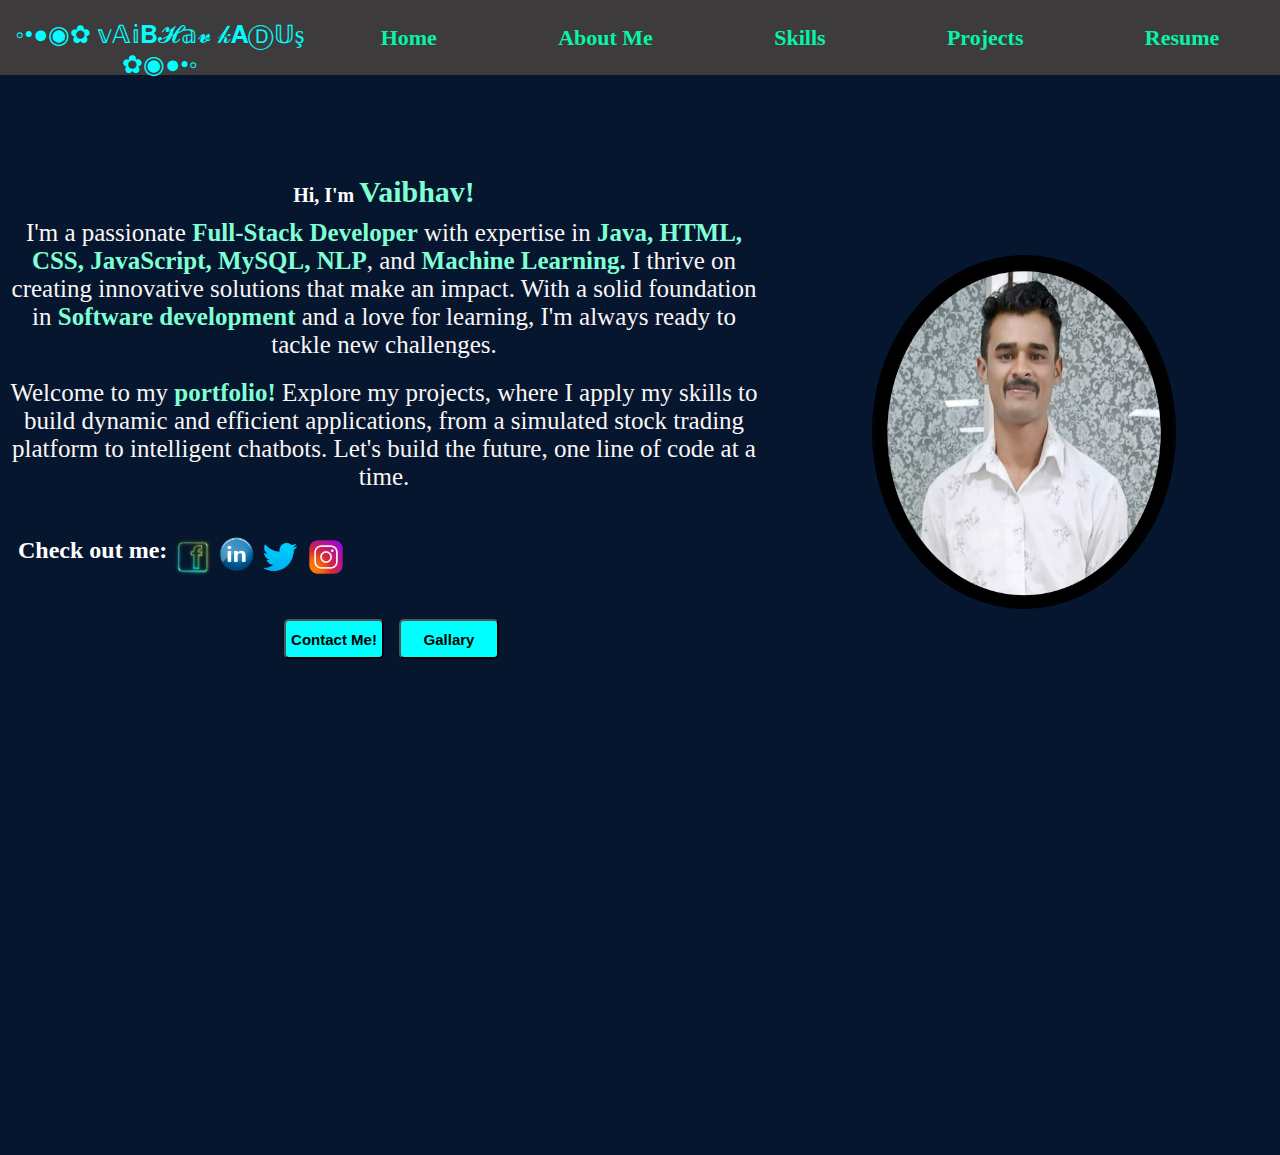
<file: index.html>
<!DOCTYPE html>
<html lang="en">
<head>
    <meta charset="UTF-8">
    <meta name="viewport" content="width=device-width, initial-scale=1.0">
    <title>Vaibhav Kadus</title>
    <link rel="stylesheet" href="./index.css">
</head>
<body>
    <div class="parent" id="navbar1">
            <div class="box1">
                <p style="color: aqua;">◦•●◉✿ 𝕧𝔸𝕚𝐁𝓗𝕒𝓿 𝓀𝐀Ⓓ𝕌ş ✿◉●•◦</p>
            </div>
                <div class="navbar">
                    <ul>
                        <li><a href="./index.html" target="_self">Home</a></li>
                        <li><a href="./About.html" target="_blank">About Me</a></li>
                        <li><a href="./Skills.html" target="_blank">Skills</a></li>
                        <li><a href="./Projects.html" target="_blank">Projects</a></li>
                        <li><a href="./Resume.html" target="_blank">Resume</a></li>
                    </ul>
            </div>
    </div>
    <div class="parent2" >
        <div class="section1">
            <section id="introduction">
                <h1 style="color: white; font-size: 20px;">Hi, I'm <B style="color: aquamarine; font-size: 30px;">Vaibhav!</B></h1>
                <p class="intro">
                  I'm a passionate <b style="color: aquamarine;">Full-Stack Developer</b> with expertise in <b style="color: aquamarine;">Java, HTML, CSS, JavaScript, MySQL, NLP</b>, and <b style="color: aquamarine;">Machine Learning.</b> I thrive on creating innovative solutions that make an impact. With a solid foundation in <b style="color: aquamarine;">Software development</b> and a love for learning, I'm always ready to tackle new challenges.
                </p>
                <p class="intro">
                  Welcome to my <b style="color: aquamarine;">portfolio!</b> Explore my projects, where I apply my skills to build dynamic and efficient applications, from a simulated stock trading platform to intelligent chatbots. Let's build the future, one line of code at a time.
                </p>
                <br><br>
                <h2 class="fitimage">&nbsp;&nbsp;&nbsp;Check out me:&nbsp<a href="https://www.facebook.com/vaibhav.kadus.58/" target="_blank"><img src="./facebook-logo-png-9023.png" alt="fbimage" width="40px"></a>&nbsp<a href="https://www.linkedin.com/in/vaibhav-kadus-9164b6214/" target="_blank"><img src="./linkedin-logo-png-2031.png" alt="linkedin image" width="35px"></a>&nbsp<a href="" target="_blank"><img src="./twitter-icon-83.png" alt="twitter image" width="40px"></a>&nbsp<a href="https://www.instagram.com/vaibhav.kadus.3131/tagged/" target="_blank"><img src="./3721672-instagram_108066.png" alt="insta image" width="40px"></a></h2>
                <br><br>
                <a href="./Contact.html" target="_blank"><button type="button" class="contactme"><b>Contact Me!</b></button></a><a href="./Gallary.html" target="_blank"><button type="button" class="contactme"><b>Gallary</b></button></a>
            </section>
              
        </div>
        <div class="section2">
                <img src="./WhatsApp Image 2024-07-28 at 17.56.02.jpeg" alt="My image" class="vphoto"><br>
    </div>    
</body>
</html>
</file>
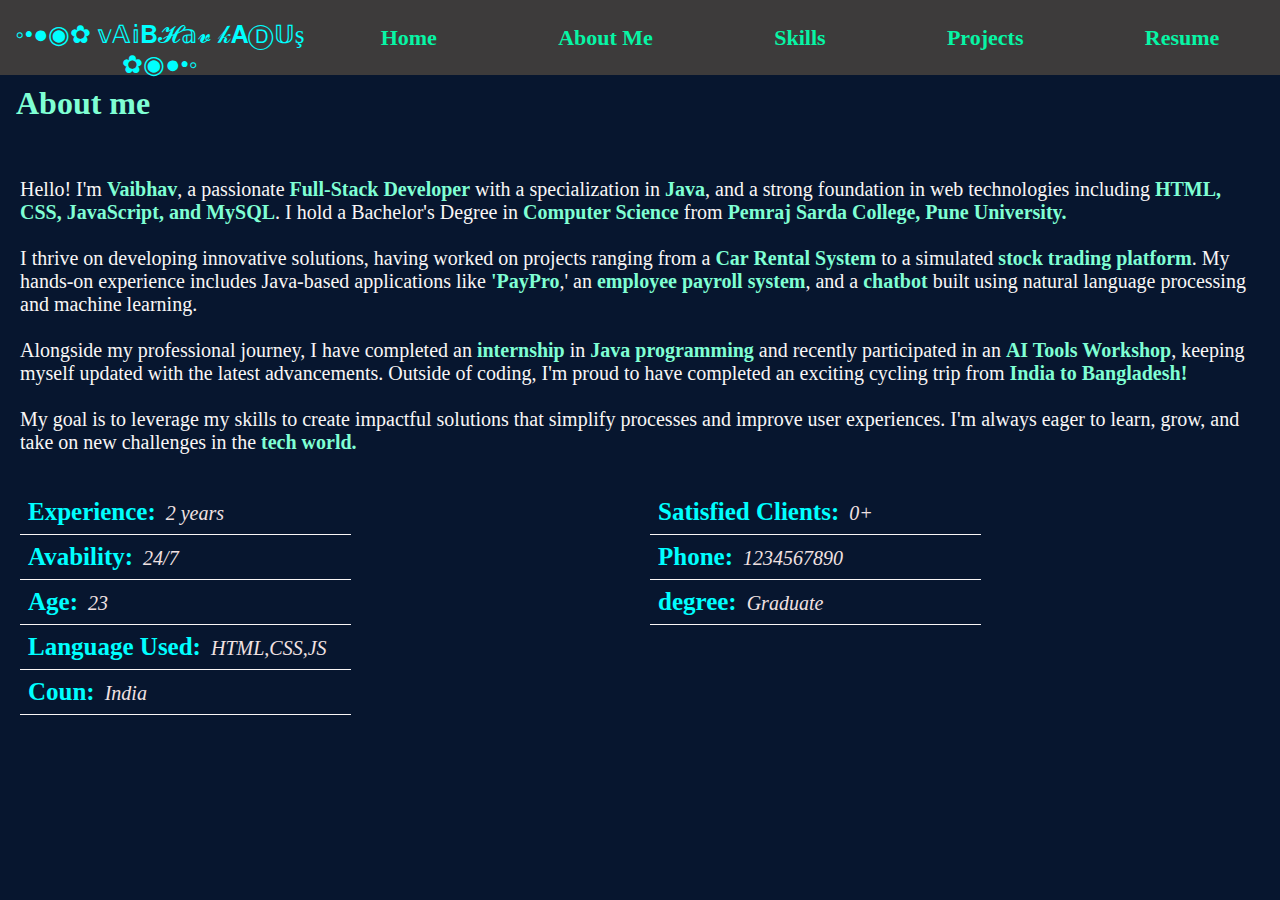
<file: About.html>
<!DOCTYPE html>
<html lang="en">
<head>
    <meta charset="UTF-8">
    <meta name="viewport" content="width=device-width, initial-scale=1.0">
    <title>About Me</title>
    <!-- <link rel="stylesheet" href="./about.css"> -->
    <link rel="stylesheet" href="./index.css">
</head>
<body>
<div class="parent">
    <div class="box1">
        <p style="color: aqua;">◦•●◉✿ 𝕧𝔸𝕚𝐁𝓗𝕒𝓿 𝓀𝐀Ⓓ𝕌ş ✿◉●•◦</p>
    </div>
        <div class="navbar">
            <ul>
                <li><a href="./index.html" target="_self">Home</a></li>
                <li><a href="./About.html" target="_blank">About Me</a></li>
                <li><a href="./Skills.html" target="_blank">Skills</a></li>
                <li><a href="./Projects.html" target="_blank">Projects</a></li>
                <li><a href="./Resume.html" target="_blank">Resume</a></li>
            </ul>
    </div>
</div>
    <h1 style="color: aquamarine; margin-top: 10px;">&nbsp;&nbsp;About me</h1>
    <br><br>
    <section id="about">
        <p>
          Hello! I'm <b style="color: aquamarine;">Vaibhav</b>, a passionate <b style="color: aquamarine;">Full-Stack Developer</b> with a specialization in <b style="color: aquamarine;">Java</b>, and a strong foundation in web technologies including <b style="color: aquamarine;">HTML, CSS, JavaScript, and MySQL</b>. I hold a Bachelor's Degree in <b style="color: aquamarine;">Computer Science</b> from <b style="color: aquamarine;">Pemraj Sarda College, Pune University.</b> 
          <br><br>
          I thrive on developing innovative solutions, having worked on projects ranging from a <b style="color: aquamarine;">Car Rental System</b> to a simulated <b style="color: aquamarine;">stock trading platform</b>. My hands-on experience includes Java-based applications like <b style="color: aquamarine;">'PayPro</b>,' an <b style="color: aquamarine;">employee payroll system</b>, and a <b style="color: aquamarine;">chatbot</b> built using natural language processing and machine learning. 
          <br><br>
          Alongside my professional journey, I have completed an <b style="color: aquamarine;">internship</b> in <b style="color: aquamarine;">Java programming</b> and recently participated in an <b style="color: aquamarine;">AI Tools Workshop</b>, keeping myself updated with the latest advancements. Outside of coding, I'm proud to have completed an exciting cycling trip from <b style="color: aquamarine;">India to Bangladesh!</b>
          <br><br>
          My goal is to leverage my skills to create impactful solutions that simplify processes and improve user experiences. I'm always eager to learn, grow, and take on new challenges in the <b style="color: aquamarine;">tech world.</b>
        </p>
      </section><br><br>
<div class="details">
   <div class="details1">
      <div class="about11">
        <b class="heading">Experience:</b><i class="head1">2 years</i><br>
      </div>
      <div class="about11">
        <b class="heading">Avability:</b><i class="head1">24/7</i><br>
      </div>
      <div class="about11">
        <b class="heading">Age:</b><i class="head1">23</i><br>
      </div>
      <div class="about11">
        <b class="heading">Language Used:</b><i class="head1">HTML,CSS,JS</i><br>
      </div>
      <div class="about11">
        <b class="heading">Coun:</b><i class="head1">India</i>
      </div>
   </div>
   <div class="details2">
        <div class="about12">
            <b class="heading">Satisfied Clients:</b><i class="head1">0+</i><br>
        </div>
        <div class="about12">
            <b class="heading">Phone:</b><i class="head1">1234567890</i><br>
        </div>
        <div class="about12">
            <b class="heading">degree:</b><i class="head1">Graduate</i><br>
        </div>
       
    </div>
    <div class="details3">
       
    </div>
    </div>
</div>
</body>
</html>
</file>
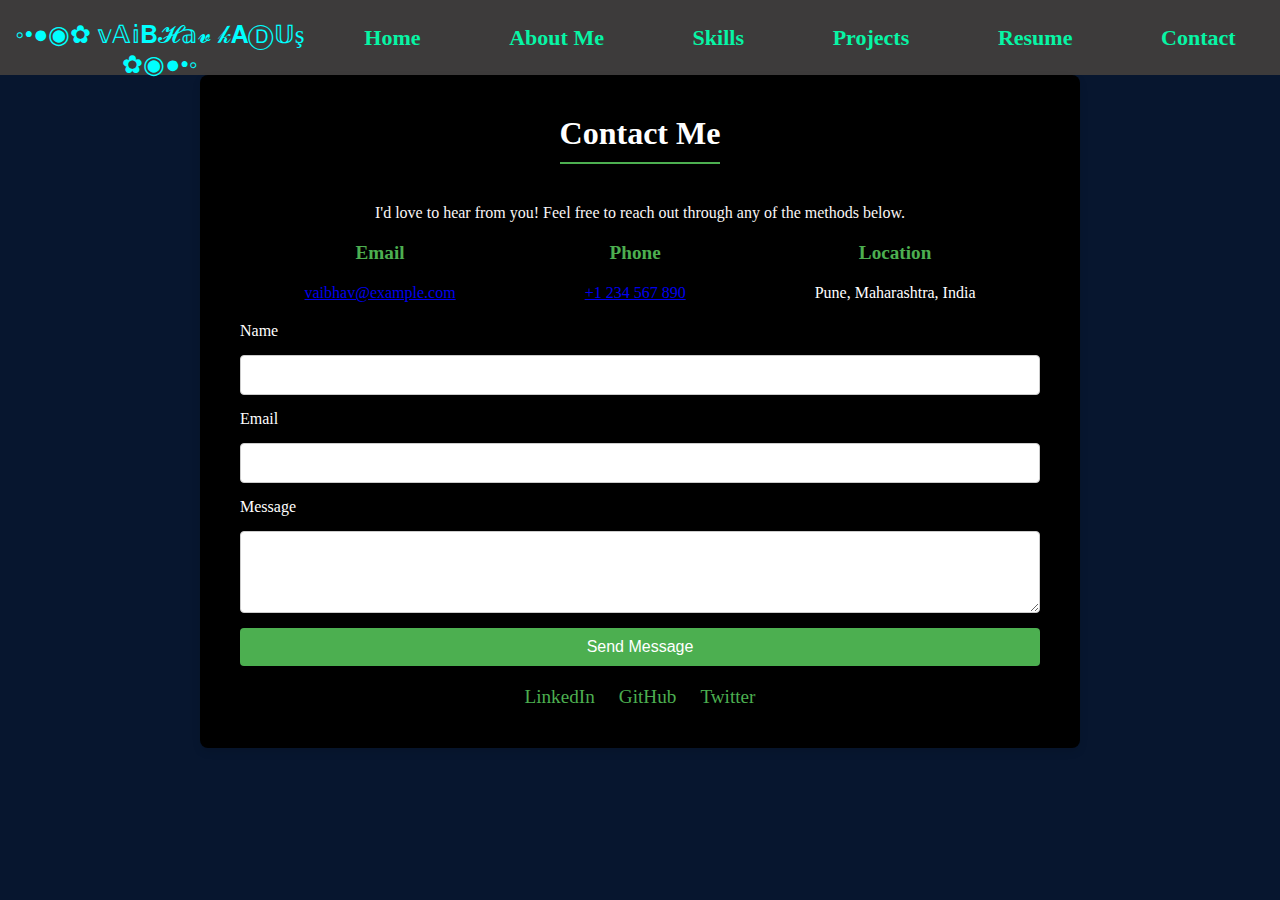
<file: Contact.html>
<!DOCTYPE html>
<html lang="en">
<head>
    <meta charset="UTF-8">
    <meta name="viewport" content="width=device-width, initial-scale=1.0">
    <title>Cantact</title>
    <link rel="stylesheet" href="./index.css">
</head>
<body>
    <div class="parent" id="navbar1">
        <div class="box1">
            <p style="color: aqua;">◦•●◉✿ 𝕧𝔸𝕚𝐁𝓗𝕒𝓿 𝓀𝐀Ⓓ𝕌ş ✿◉●•◦</p>
        </div>
            <div class="navbar">
                <ul>
                    <li><a href="./index.html" target="_self">Home</a></li>
                    <li><a href="./About.html" target="_blank">About Me</a></li>
                    <li><a href="./Skills.html" target="_blank">Skills</a></li>
                    <li><a href="./Projects.html" target="_blank">Projects</a></li>
                    <li><a href="./Resume.html" target="_blank">Resume</a></li>
                    <li><a href="./Contact.html" target="_blank">Contact</a></li>
                </ul>
        </div>
</div>
<div class="contact-section">
    <h2>Contact Me</h2>
    <p>I'd love to hear from you! Feel free to reach out through any of the methods below.</p>
    
    <!-- Contact Information -->
    <div class="contact-info">
        <div class="info-item">
            <h3>Email</h3>
            <p><a href="mailto:vaibhav@example.com">vaibhav@example.com</a></p>
        </div>
        <div class="info-item">
            <h3>Phone</h3>
            <p><a href="tel:+1234567890">+1 234 567 890</a></p>
        </div>
        <div class="info-item">
            <h3>Location</h3>
            <p>Pune, Maharashtra, India</p>
        </div>
    </div>

    <!-- Contact Form -->
    <div class="contact-form">
        <form action="/submit" method="post">
            <label for="name">Name</label>
            <input type="text" id="name" name="name" required>

            <label for="email">Email</label>
            <input type="email" id="email" name="email" required>

            <label for="message">Message</label>
            <textarea id="message" name="message" rows="4" required></textarea>

            <button type="submit">Send Message</button>
        </form>
    </div>

    <!-- Social Media Links -->
    <div class="social-media">
        <a href="https://www.linkedin.com/in/vaibhavkadus/ " target="_blank">LinkedIn</a>
        <a href="https://github.com/vaibhavkadsus" target="_blank">GitHub</a>
        <a href="https://twitter.com/yourusername" target="_blank">Twitter</a>
    </div>
</div>

    
</body>
</html>
</file>
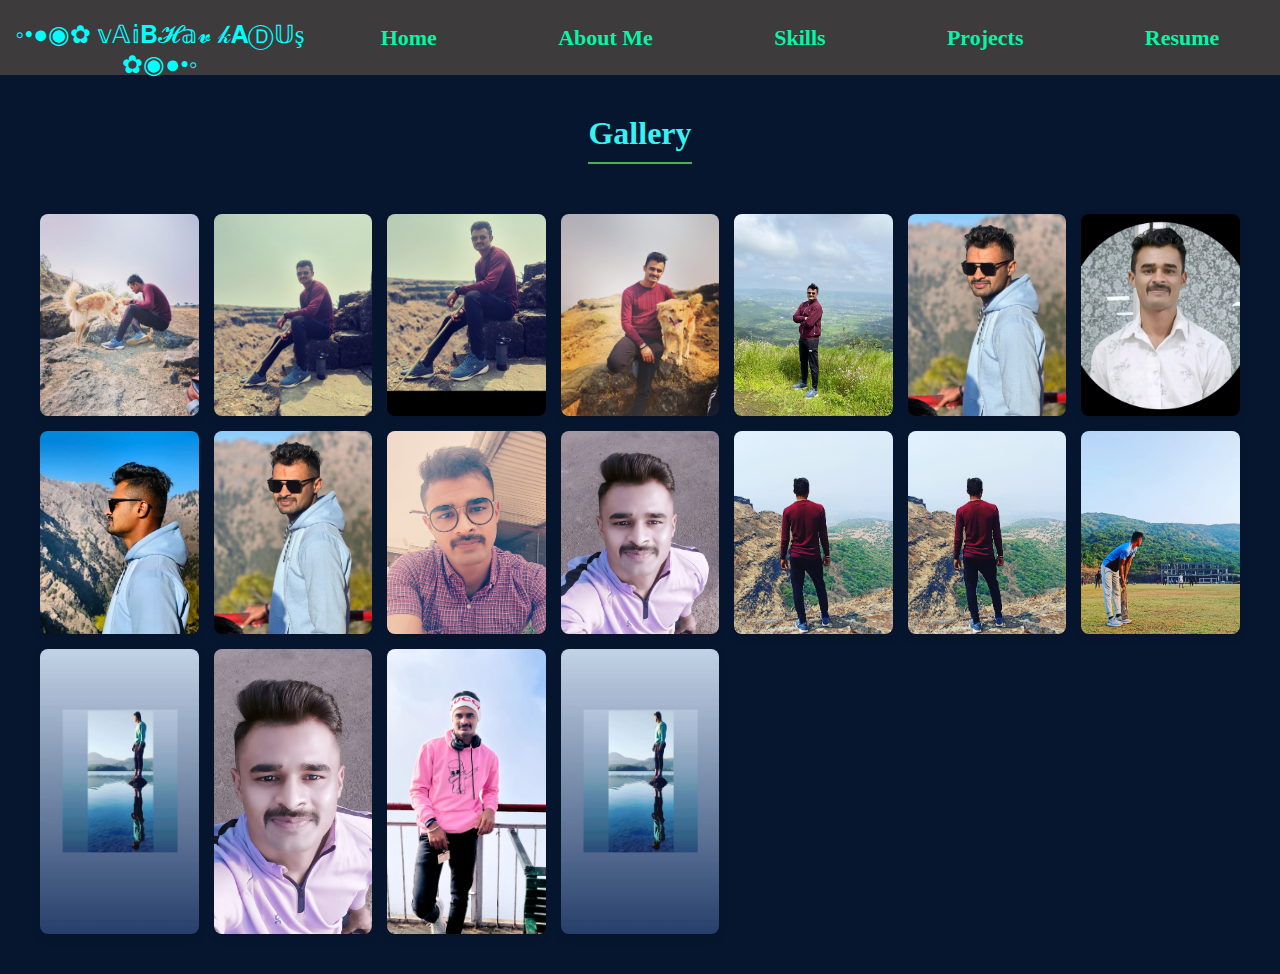
<file: Gallary.html>
<!DOCTYPE html>
<html lang="en">
<head>
    <meta charset="UTF-8">
    <meta name="viewport" content="width=device-width, initial-scale=1.0">
    <title>Gallary</title>
    <link rel="stylesheet" href="./index.css">
</head>
<body>
    <div class="parent" id="navbar1">
        <div class="box1">
            <p style="color: aqua;">◦•●◉✿ 𝕧𝔸𝕚𝐁𝓗𝕒𝓿 𝓀𝐀Ⓓ𝕌ş ✿◉●•◦</p>
        </div>
            <div class="navbar">
                <ul>
                    <li><a href="./index.html" target="_self">Home</a></li>
                    <li><a href="./About.html" target="_blank">About Me</a></li>
                    <li><a href="./Skills.html" target="_blank">Skills</a></li>
                    <li><a href="./Projects.html" target="_blank">Projects</a></li>
                    <li><a href="./Resume.html" target="_blank">Resume</a></li>
                </ul>
        </div>
</div>
<div class="gallery-section">
    <h2>Gallery</h2>
    <div class="gallery-grid">
        <div class="gallery-item"><img src="./IMG_20230317_004305_992.jpg" alt="Photo 1"></div>
        <div class="gallery-item"><img src="./IMG_20230403_122832_918.jpg" alt="Photo 2"></div>
        <div class="gallery-item"><img src="./IMG_20230707_233144_620.jpg" alt="Photo 3"></div>
        <div class="gallery-item"><img src="./IMG_20230830_232922_805.jpg" alt="Photo 4"></div>
        <div class="gallery-item"><img src="./IMG_20231109_092212_592.jpg" alt="Photo 5"></div>
        <div class="gallery-item"><img src="./IMG_20240717_213440_507.jpg" alt="Photo 6"></div>
        <div class="gallery-item"><img src="./WhatsApp Image 2024-07-28 at 17.56.02.jpeg" alt="Photo 7"></div>
        <div class="gallery-item"><img src="./WhatsApp Image 2024-10-28 at 20.06.27.jpeg" alt="Photo 8"></div>
        <div class="gallery-item"><img src="./WhatsApp Image 2024-10-28 at 20.06.28.jpeg" alt="Photo 9"></div>
        <div class="gallery-item"><img src="./WhatsApp Image 2024-10-28 at 20.06.29 (1).jpeg" alt="Photo 10"></div>
        <div class="gallery-item"><img src="./WhatsApp Image 2024-10-28 at 20.06.29.jpeg" alt="Photo 11"></div>
        <div class="gallery-item"><img src="./WhatsApp Image 2024-10-28 at 20.06.30.jpeg" alt="Photo 12"></div>
        <div class="gallery-item"><img src="./WhatsApp Image 2024-10-28 at 20.06.30.jpeg" alt="Photo 13"></div>
        <div class="gallery-item"><img src="./WhatsApp Image 2024-10-28 at 20.06.31 (1).jpeg" alt="Photo 14"></div>
        <div class="gallery-item"><img src="./WhatsApp Image 2024-10-28 at 20.06.30 (2).jpeg" alt="Photo 15"></div>
        <div class="gallery-item"><img src="./IMG_20231209_181953_298 (1).jpg" alt="Photo 16"></div>
        <div class="gallery-item"><img src="./WhatsApp Image 2024-10-28 at 20.06.31.jpeg" alt="Photo 17"></div>
        <div class="gallery-item"><img src="./WhatsApp Image 2024-10-28 at 20.06.30 (2).jpeg" alt="Photo 18"></div>
    </div>
</div>

   
</body>
</html>
</file>
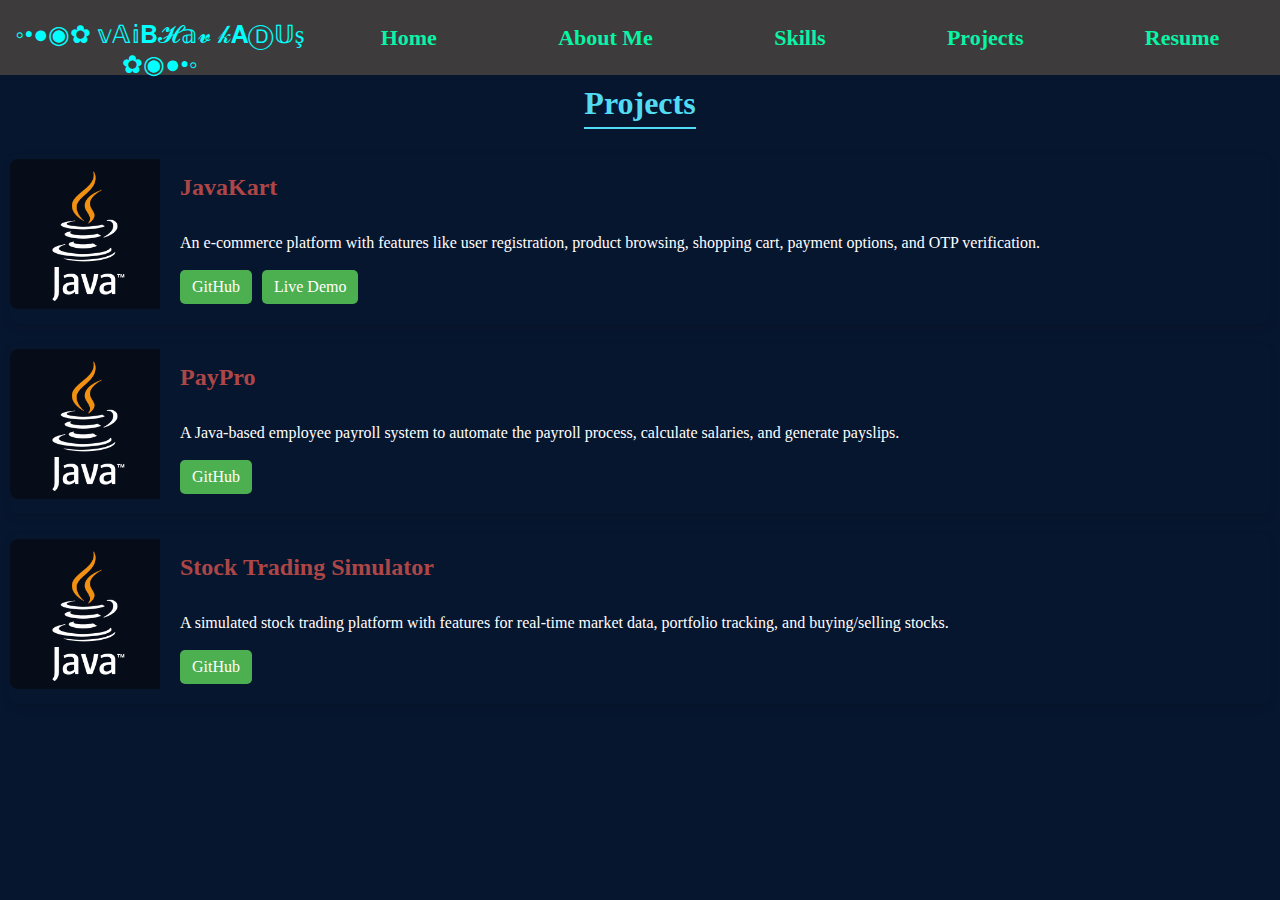
<file: Projects.html>
<!DOCTYPE html>
<html lang="en">
<head>
    <meta charset="UTF-8">
    <meta name="viewport" content="width=device-width, initial-scale=1.0">
    <title>Projects</title>
    <link rel="stylesheet" href="./index.css">
</head>
<body>
    <div class="parent" id="navbar1">
        <div class="box1">
            <p style="color: aqua;">◦•●◉✿ 𝕧𝔸𝕚𝐁𝓗𝕒𝓿 𝓀𝐀Ⓓ𝕌ş ✿◉●•◦</p>
        </div>
            <div class="navbar">
                <ul>
                    <li><a href="./index.html" target="_self">Home</a></li>
                    <li><a href="./About.html" target="_blank">About Me</a></li>
                    <li><a href="./Skills.html" target="_blank">Skills</a></li>
                    <li><a href="./Projects.html" target="_blank">Projects</a></li>
                    <li><a href="./Resume.html" target="_blank">Resume</a></li>
                </ul>
        </div>
</div>
    <div class="projects-section">
        <h2>Projects</h2>
        
        <div class="project">
            <img src="./java-logo-vert-blk.png" alt="Project 1 Screenshot">
            <div class="project-details">
                <h3>JavaKart</h3>
                <p>An e-commerce platform with features like user registration, product browsing, shopping cart, payment options, and OTP verification.</p>
                <div class="project-links">
                    <a href="https://github.com/yourusername/javakart" target="_blank">GitHub</a>
                    <a href="https://javakart-demo.com" target="_blank">Live Demo</a>
                </div>
            </div>
        </div>
    
        <div class="project">
            <img src="./java-logo-vert-blk.png" alt="Project 2 Screenshot">
            <div class="project-details">
                <h3>PayPro</h3>
                <p>A Java-based employee payroll system to automate the payroll process, calculate salaries, and generate payslips.</p>
                <div class="project-links">
                    <a href="https://github.com/yourusername/paypro" target="_blank">GitHub</a>
                </div>
            </div>
        </div>
    
        <div class="project">
            <img src="./java-logo-vert-blk.png" alt="Project 3 Screenshot">
            <div class="project-details">
                <h3>Stock Trading Simulator</h3>
                <p>A simulated stock trading platform with features for real-time market data, portfolio tracking, and buying/selling stocks.</p>
                <div class="project-links">
                    <a href="https://github.com/yourusername/stock-trading-simulator" target="_blank">GitHub</a>
                </div>
            </div>
        </div>
        
        <!-- Add more projects as needed -->
    </div>
    
</body>
</html>
</file>
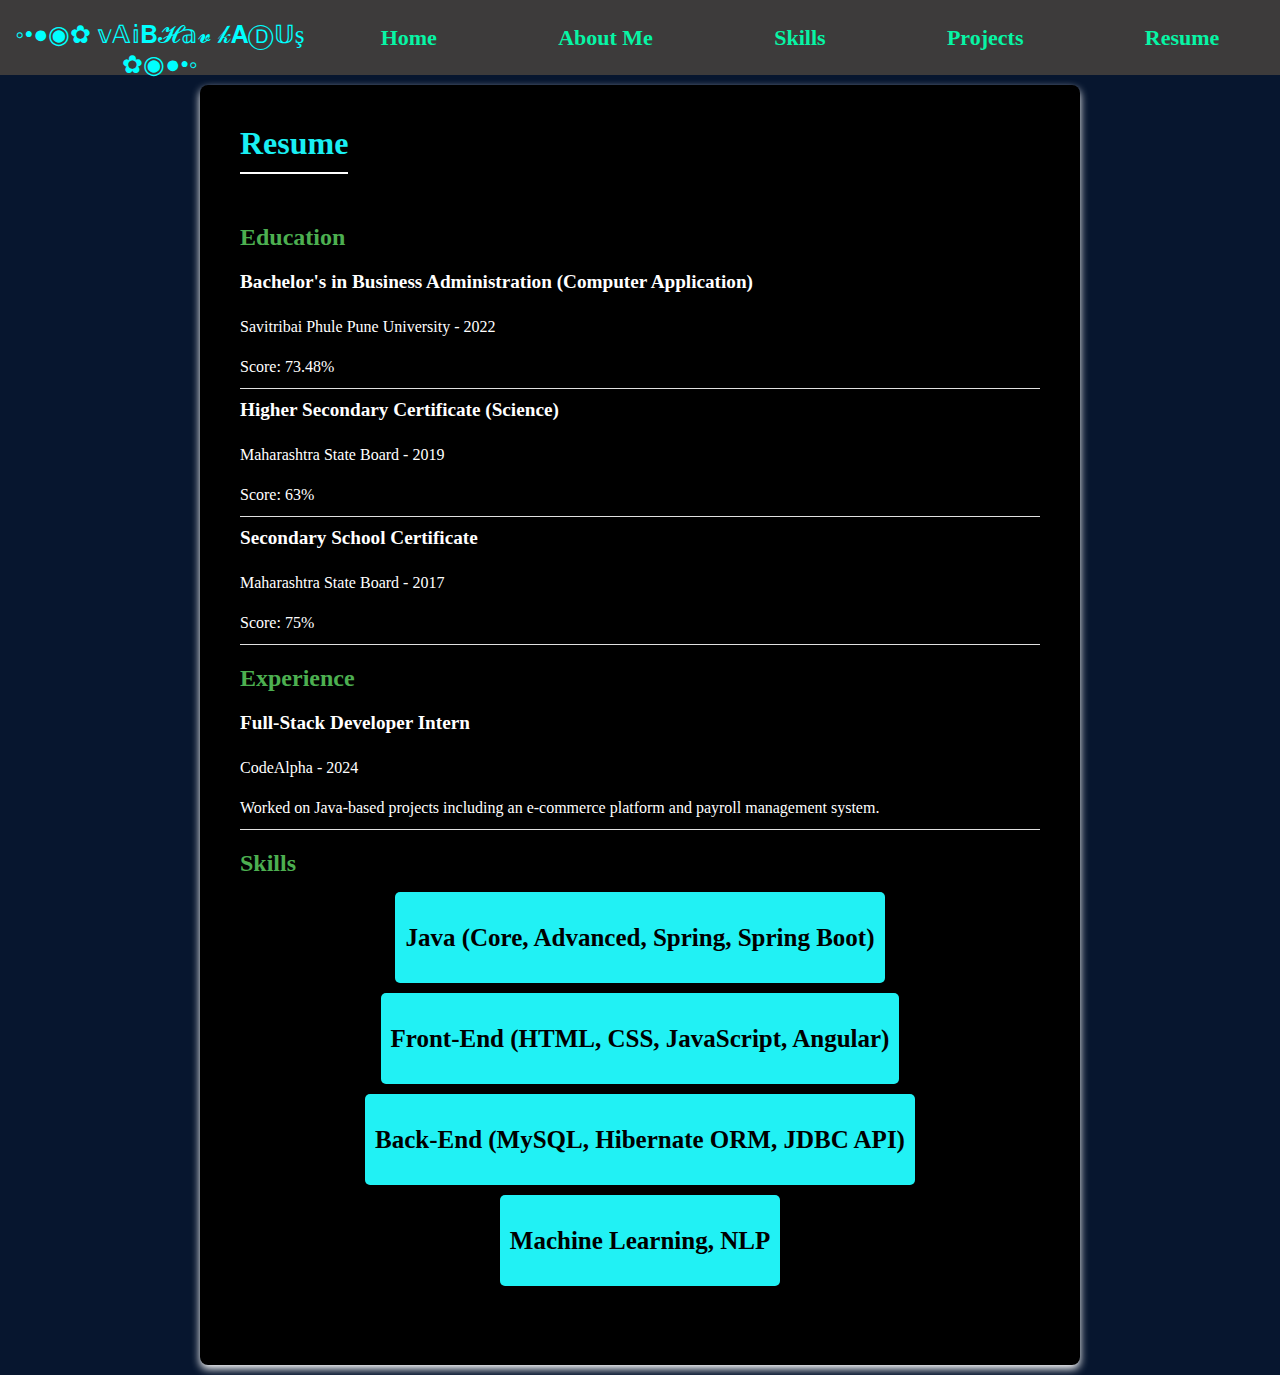
<file: Resume.html>
<!DOCTYPE html>
<html lang="en">
<head>
    <meta charset="UTF-8">
    <meta name="viewport" content="width=device-width, initial-scale=1.0">
    <title>Resume</title>
    <link rel="stylesheet" href="./index.css">
</head>
<body>
    <div class="parent" id="navbar1">
        <div class="box1">
            <p style="color: aqua;">◦•●◉✿ 𝕧𝔸𝕚𝐁𝓗𝕒𝓿 𝓀𝐀Ⓓ𝕌ş ✿◉●•◦</p>
        </div>
            <div class="navbar">
                <ul>
                    <li><a href="./index.html" target="_self">Home</a></li>
                    <li><a href="./About.html" target="_blank">About Me</a></li>
                    <li><a href="./Skills.html" target="_blank">Skills</a></li>
                    <li><a href="./Projects.html" target="_blank">Projects</a></li>
                    <li><a href="./Resume.html" target="_blank">Resume</a></li>
                </ul>
        </div>
</div>
<div class="resume-section">
    <h2>Resume</h2>

    <div class="resume-category">
        <h3>Education</h3>
        <div class="resume-item">
            <h4>Bachelor's in Business Administration (Computer Application)</h4>
            <p>Savitribai Phule Pune University - 2022</p>
            <p>Score: 73.48%</p>
        </div>
        <div class="resume-item">
            <h4>Higher Secondary Certificate (Science)</h4>
            <p>Maharashtra State Board - 2019</p>
            <p>Score: 63%</p>
        </div>
        <div class="resume-item">
            <h4>Secondary School Certificate</h4>
            <p>Maharashtra State Board - 2017</p>
            <p>Score: 75%</p>
        </div>
    </div>

    <div class="resume-category">
        <h3>Experience</h3>
        <div class="resume-item">
            <h4>Full-Stack Developer Intern</h4>
            <p>CodeAlpha - 2024</p>
            <p>Worked on Java-based projects including an e-commerce platform and payroll management system.</p>
        </div>
    </div>

    <div class="resume-category">
        <h3>Skills</h3>
        <ul class="skills-list">
            <li>Java (Core, Advanced, Spring, Spring Boot)</li>
            <li>Front-End (HTML, CSS, JavaScript, Angular)</li>
            <li>Back-End (MySQL, Hibernate ORM, JDBC API)</li>
            <li>Machine Learning, NLP</li>
        </ul>
    </div>
</div>

</body>
</html>
</file>
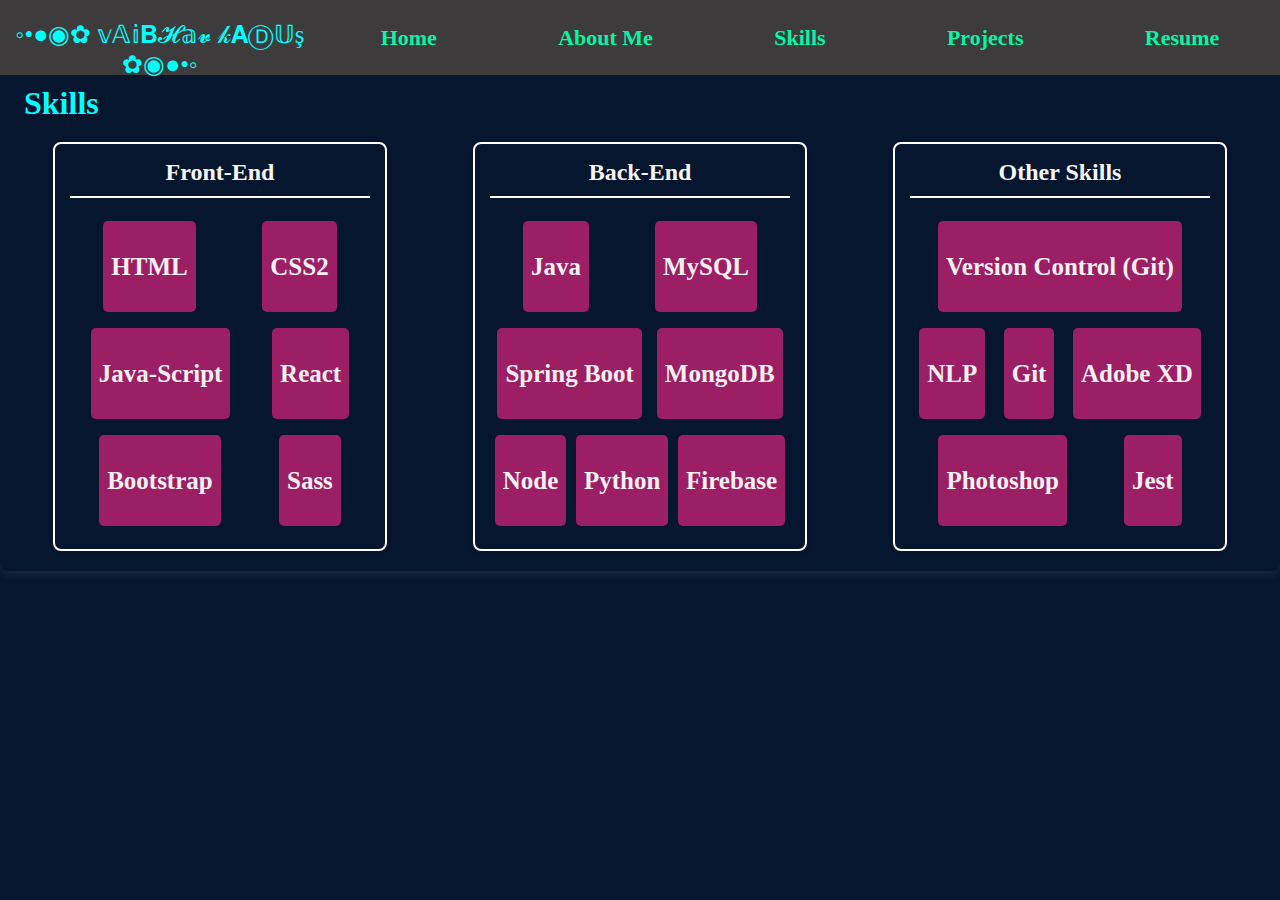
<file: Skills.html>
<!DOCTYPE html>
<html lang="en">
<head>
    <meta charset="UTF-8">
    <meta name="viewport" content="width=device-width, initial-scale=1.0">
    <title>Skills</title>
    <link rel="stylesheet" href="./index.css">
</head>
<body>
    <div class="parent" id="navbar1">
        <div class="box1">
            <p style="color: aqua;">◦•●◉✿ 𝕧𝔸𝕚𝐁𝓗𝕒𝓿 𝓀𝐀Ⓓ𝕌ş ✿◉●•◦</p>
        </div>
            <div class="navbar">
                <ul>
                    <li><a href="./index.html" target="_self">Home</a></li>
                    <li><a href="./About.html" target="_blank">About Me</a></li>
                    <li><a href="./Skills.html" target="_blank">Skills</a></li>
                    <li><a href="./Projects.html" target="_blank">Projects</a></li>
                    <li><a href="./Resume.html" target="_blank">Resume</a></li>
                </ul>
        </div>
</div>
    <h1 style="margin-top: 10px; color: aqua;">&nbsp;&nbsp;&nbsp;Skills</h1>
    <div class="skillsclass">
        <div class="f-end">
            <h2>Front-End</h2>
            <ul>
                <li>HTML</li>
                <li>CSS2</li>
                <li>Java-Script</li>
                <li>React</li>
                <li>Bootstrap</li>
                <li>Sass</li>
                <!-- Add more front-end skills here -->
            </ul>
        </div>
        <div class="b-end">
            <h2>Back-End</h2>
            <ul>
                <li>Java</li>
                <li>MySQL</li>
                <li>Spring Boot</li>
                <li>MongoDB</li>
                <li>Node</li>
                <li>Python</li>
                <li>Firebase</li>
                <!-- Add more back-end skills here -->
            </ul>
        </div>
        <div class="other">
            <h2>Other Skills</h2>
            <ul>
                <li>Version Control (Git)</li>
                <li>NLP</li>
                <li>Git</li>
                <li>Adobe XD</li>
                <li>Photoshop</li>
                
                <li>Jest</li>
                <!-- Add more skills here -->
            </ul>
        </div>
    </div>
</body>
</html>
</file>
<file: index.css>
*{
  padding: 0;
  margin: 0;
  /* box-sizing: border-box;
  overflow: hidden; */
}
body{
    background-color: rgb(7, 22, 47);
}
.parent{
    width: 100% 100vh;
    height: 75px;
    background-color: rgb(61, 59, 59);
    display: flex;
    align-items: center; 
}
.box1{
    width: 25%;
    height: 75px;
    /* background-color:dimgray; */
    text-align: center;
    font-size: 25px;
    color: rgb(119, 239, 239);
}
.name{
    color: rgb(119, 239, 239);
}
.navbar{
    width: 75%;
    height: 75px;
    /* background-color: dimgray; */
    font-size: 25px;
    color: rgb(6, 236, 159);
   
}
ul{
   list-style-type: none;
   font-size: 25px;
   font-weight: bold;
   display: flex;
   justify-content: space-around;
   padding: 0;
   margin: 0;
   flex-wrap: wrap;
   text-align: center;
}
li{
    height: 75px;
    display: flex;
    align-items: center;
}
p{
    padding-top: 20px;
    color: #f9f6f6;
}
.parent2 {
    width: 100%;
    height: 100vh;
    display: flex; /* Add flexbox */
    text-align: center;
    margin-top: 100px;
}
.section1{
    width: 60%;
    height: 100vh;
    justify-content: center;
    /* background-color: rgb(31, 52, 52); */
}
.section2 {
    width: 40%;
    height: 100vh;
    /* background-color: rgb(98, 229, 229); */
    text-align: center;
    margin-top: 80px;
    justify-content: center;
}
.vphoto{
    width: 300px;
    height: 350px; 
    border: 2px solid ;
    border-radius: 50%;
    border-color: black ;
}
a:before {
    content: "";
    position: absolute;
    top: 0;
    left: 0;
    width: 100%;
    height: 2px;
    background: #edbcbc;
    transform: scaleX(0);
    transition: all 1s;
    transform-origin: left;
  }
  
  ul li a:hover:before,
  ul li a:hover:after {
    transform: scaleX(1);
  }
  
  a:after {
    content: "";
    position: absolute;
    bottom: 0;
    left: 0;
    width: 100%;
    height: 2px;
    background: #ecabab;
    transform: scaleX(0);
    transition: all 1s;
    transform-origin: right;
  }
  ul li {
    list-style: none;
  }
  
  ul li a {
    text-decoration: none;
    color: rgb(7, 245, 165);
    font-size: 22px;
    padding: 1rem 2rem;
    position: relative;
  }
  .heading{
    text-align: center;
    padding-top: 130px;
    color: #faf9f9;
    font-size: 50px;
  }
  .intro{
    font-size: 25px;
    padding: 10px;
  }
  .fitimage{
    display: flex;
    color: white;
    margin-right: 20px;
  }
  .contactme{
    width: 100px;
    height: 40px;
    margin-left: 15px;
    background-color: aqua;
    font-size: 15px;
    border-radius: 5px;
    font-weight: 3px;
  }
  #about{
    font-size: 20px;
    margin-left: 20px;
    margin-right: 20px;

  }
  .details{
    width: 100%;
    height: 40%;
    display: flex;
    
  }
  .details1{
    width: 50%;
    height: 30%;
    text-align: left;
    margin-left: 20px;
   
  }
  .details2{
    width: 50%;
    height: 30%;
    text-align: left;
  } 
  .details3{
    width: 0%;
    height: 30%;
    text-align: left;
  }       
  .heading{
    font-size: 25px;
    color: aqua;
    text-align: left;
  }
  .head1{
    font-size: 20px;
    color: #f2e2e2;
    margin-right: 2px;
    margin-left: 10px;
   
  }
  .about11{
    width: 50%;
    height: 30%;
    text-align: left;
    border-bottom: #f9f6f6 solid 1px;
    padding: 8px;

  }
  .about12{
    width: 50%;
    height: 30%;
    text-align: left;
    border-bottom: #f9f6f6 solid 1px;
    padding: 8px;
  }
  /* General container styling */
.skillsclass {
  display: flex;
  justify-content: space-around;
  align-items: flex-start;
  padding: 20px;
  background-color: rgb(7, 22, 47);
  border-radius: 8px;
  box-shadow: 0 4px 8px rgba(184, 172, 172, 0.1);
  gap: 20px;
}

/* Individual skill sections */
.skillsclass > div {
  flex: 1;
  max-width: 300px;
  padding: 15px;
  background-color: rgb(7, 22, 47);
  border-radius: 8px;
  box-shadow: 0 2px 4px rgba(0, 0, 0, 0.1);
  border: 2px solid white;
}

/* Section headings */
.skillsclass h2 {
  font-size: 1.5em;
  color: #f7f4f4;
  border-bottom: 2px solid white;
  padding-bottom: 10px;
  margin-bottom: 15px;
  text-align: center;
}

/* Skill list styling */
.skillsclass ul {
  list-style-type: none;
  padding: 0;
}

.skillsclass li {
  font-size: 1em;
  color: #f6f0f0;
  margin: 8px 0;
  padding: 8px;
  border-radius: 5px;
  background-color: #9c1e65;
  transition: background-color 0.3s;
}

/* Hover effect on skill items */
.skillsclass li:hover {
  background-color: #aa44b3;
}

/* Responsive design */
@media (max-width: 768px) {
  .skillsclass {
      flex-direction: column;
  }
}
/* General styling for the Projects section */
.projects-section {
  padding: 10px;
  background-color: rgb(7, 22, 47);
  text-align: center;
}

.projects-section h2 {
  font-size: 2em;
  color: #52dcf4;
  margin-bottom: 5px;
  border-bottom: 2px solid #52dcf4;
  display: inline-block;
  padding-bottom: 5px;
}

/* Project cards layout */
.project {
  display: flex;
  align-items: flex-start;
  background-color: rgb(7, 22, 47);
  border-radius: 8px;
  box-shadow: 0 4px 8px rgba(0, 0, 0, 0.1);
  margin: 20px 0;
  overflow: hidden;
}

/* Project image styling */
.project img {
  margin-top: 5px;
  width: 150px;
  height: auto;
  border-radius: 8px 0 0 8px;
  object-fit: cover;
}

/* Project details styling */
.project-details {
  padding: 20px;
  text-align: left;
  flex: 1;
}

.project-details h3 {
  font-size: 1.5em;
  color: rgb(173, 70, 70);
  margin-bottom: 10px;
}

.project-details p {
  font-size: 1em;
  color: white;
  line-height: 1.5;
  margin-bottom: 15px;
}

/* Project links */
.project-links {
  display: flex;
  gap: 10px;
}

.project-links a {
  text-decoration: none;
  color: #ffffff;
  background-color: #4CAF50;
  padding: 8px 12px;
  border-radius: 5px;
  transition: background-color 0.3s;
}

.project-links a:hover {
  background-color: #45a049;
}

/* Responsive design */
@media (max-width: 768px) {
  .project {
      flex-direction: column;
  }
  
  .project img {
      width: 100%;
      border-radius: 8px 8px 0 0;
  }
}
/* General resume section styling */
.resume-section {

  padding: 40px;
  height: 1200px;
  background-color: black;
  max-width: 800px;
  margin: 10px auto;
  border-radius: 8px;
  box-shadow: 0 4px 8px white;
}

.resume-section h2 {
  text-align: center;
  font-size: 2em;
  color: rgb(25, 239, 243);
  margin-bottom: 30px;
  border-bottom: 2px solid white;
  display: inline-block;
  padding-bottom: 10px;
}

/* Category headings */
.resume-category h3 {
  font-size: 1.5em;
  color: #4CAF50;
  margin-top: 20px;
  margin-bottom: 10px;
}

/* Individual resume item styling */
.resume-item {
  padding: 10px 0;
  border-bottom: 1px solid #e0e0e0;
}

.resume-item h4 {
  font-size: 1.2em;
  color: white;
  margin-bottom: 5px;
}

.resume-item p {
  font-size: 1em;
  color: white;
  margin: 2px 0;
}

/* Skills list styling */
.skills-list {
  list-style: none;
  padding: 0;
  margin-top: 10px;
}

.skills-list li {
  font-size: 1em;
  color: black;
  background-color: #21f1f4;
  padding: 8px 10px;
  border-radius: 5px;
  margin: 5px 0;
}

/* Responsive design */
@media (max-width: 600px) {
  .resume-section {
      padding: 20px;
  }
  
  .resume-category h3, .resume-item h4 {
      font-size: 1.3em;
  }
}
/* Gallery section styling */
.gallery-section {
  padding: 40px;
  background-color: rgb(7, 22, 47);;
  text-align: center;
}

.gallery-section h2 {
  font-size: 2em;
  color: #34f3f3;
  margin-bottom: 30px;
  border-bottom: 2px solid #4CAF50;
  display: inline-block;
  padding-bottom: 10px;
}

/* Grid layout for images */
.gallery-grid {
  display: grid;
  grid-template-columns: repeat(auto-fill, minmax(150px, 1fr));
  gap: 15px;
  margin-top: 20px;
}

/* Styling each gallery item */
.gallery-item {
  overflow: hidden;
  border-radius: 8px;
  position: relative;
  box-shadow: 0 4px 8px rgba(0, 0, 0, 0.1);
  transition: transform 0.3s ease;
}

.gallery-item img {
  width: 100%;
  height: 100%;
  object-fit: cover;
  transition: transform 0.3s ease;
}

/* Hover effects */
.gallery-item:hover {
  transform: scale(1.05);
}

.gallery-item:hover img {
  transform: scale(1.1);
}

/* Responsive design */
@media (max-width: 600px) {
  .gallery-section {
      padding: 20px;
  }
  
  .gallery-grid {
      gap: 10px;
  }
}
/* Contact Section Styling */
.contact-section {
  padding: 40px;
  max-width: 800px;
  margin: 0 auto;
  text-align: center;
  background-color: black;
  border-radius: 8px;
  box-shadow: 0 4px 8px rgba(0, 0, 0, 0.1);
}

.contact-section h2 {
  font-size: 2em;
  color: white;
  margin-bottom: 20px;
  border-bottom: 2px solid #4CAF50;
  display: inline-block;
  padding-bottom: 10px;
}

/* Contact Information Styling */
.contact-info {
  display: flex;
  justify-content: space-around;
  margin: 20px 0;
}

.info-item h3 {
  font-size: 1.2em;
  color: #4CAF50;
}

.info-item p {
  font-size: 1em;
  color: white;
}

/* Contact Form Styling */
.contact-form form {
  display: flex;
  flex-direction: column;
  gap: 15px;
}

.contact-form label {
  text-align: left;
  color: white;
  font-size: 1em;
}

.contact-form input,
.contact-form textarea {
  padding: 10px;
  font-size: 1em;
  border: 1px solid #ccc;
  border-radius: 4px;
  outline: none;
}

.contact-form input:focus,
.contact-form textarea:focus {
  border-color: #4CAF50;
}

.contact-form button {
  padding: 10px;
  font-size: 1em;
  color: #fff;
  background-color: #4CAF50;
  border: none;
  border-radius: 4px;
  cursor: pointer;
  transition: background-color 0.3s ease;
}

.contact-form button:hover {
  background-color: #388E3C;
}

/* Social Media Links Styling */
.social-media {
  margin-top: 20px;
}

.social-media a {
  margin: 0 10px;
  color: #4CAF50;
  text-decoration: none;
  font-size: 1.2em;
  transition: color 0.3s ease;
}

.social-media a:hover {
  color: #68d2f2;
}

/* Responsive Design */
@media (max-width: 600px) {
  .contact-info {
      flex-direction: column;
  }
}
</file>
<file: about.css>
*{
    background-color: rgb(22, 16, 38);
}
</file>
